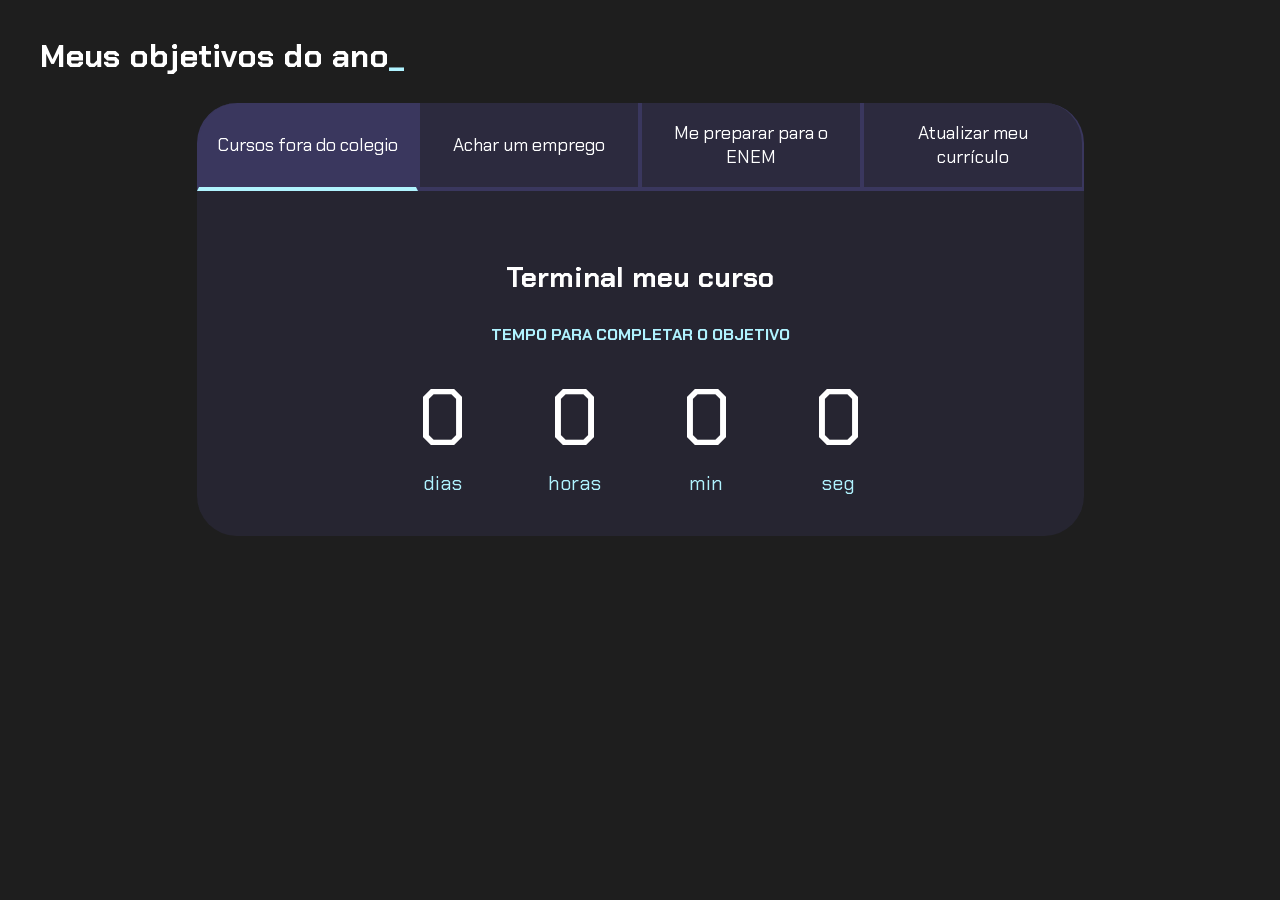
<file: Pagina (Part 2 Final)/index.html>
<!DOCTYPE html>
<html lang="pt-br">

<head>
    <meta charset="UTF-8">
    <meta name="viewport" content="width=device-width, initial-scale=1.0">
    <title>Meus objetivos do ano</title>
    <link rel="stylesheet" href="style.css">
</head>

<body>
    <section class="conteudo-principal">
        <h2 class="titulo-principal">Meus objetivos do ano<span>_</span></h2>
        <div class="conteudo">
            <div class="botoes">
                <button class="botao ativo">Cursos fora do colegio
                </button>
                <button class="botao">Achar um emprego</button>
                <button class="botao">Me preparar para o ENEM</button>
                <button class="botao">Atualizar meu currículo</button>
            </div>
            <div class="abas-textos">
                <div class="aba-conteudo ativo">
                    <h3 class="aba-conteudo-titulo-principal">Terminal meu curso</h3>
                    <h4 class="aba-conteudo-titulo-secundario">Tempo para completar o objetivo</h4>
                    <div class="contador">
                        <div class="contador-digito">
                            <p class="contador-digito-numero" id="dias0"></p>
                            <p class="contador-digito-texto">dias</p>
                        </div>
                        <div class="contador-digito">
                            <p class="contador-digito-numero" id="horas0"></p>
                            <p class="contador-digito-texto">horas</p>
                        </div>
                        <div class="contador-digito">
                            <p class="contador-digito-numero" id="min0"></p>
                            <p class="contador-digito-texto">min</p>
                        </div>
                        <div class="contador-digito">
                            <p class="contador-digito-numero" id="seg0"></p>
                            <p class="contador-digito-texto">seg</p>
                        </div>
                    </div>
                </div>
                <div class="aba-conteudo">
                    <h3 class="aba-conteudo-titulo-principal">Achar um emprego Joven Aprendiz</h3>
                    <h4 class="aba-conteudo-titulo-secundario">Tempo para completar o objetivo</h4>
                    <div class="contador">
                        <div class="contador-digito">
                            <p class="contador-digito-numero" id="dias1"></p>
                            <p class="contador-digito-texto">dias</p>
                        </div>
                        <div class="contador-digito">
                            <p class="contador-digito-numero" id="horas1"></p>
                            <p class="contador-digito-texto">horas</p>
                        </div>
                        <div class="contador-digito">
                            <p class="contador-digito-numero" id="min1"></p>
                            <p class="contador-digito-texto">min</p>
                        </div>
                        <div class="contador-digito">
                            <p class="contador-digito-numero" id="seg1"></p>
                            <p class="contador-digito-texto">seg</p>
                        </div>
                    </div>
                </div>
                <div class="aba-conteudo">
                    <h3 class="aba-conteudo-titulo-principal">Estudar para a prova antes de ela chegar</h3>
                    <h4 class="aba-conteudo-titulo-secundario">Tempo para completar o objetivo</h4>
                    <div class="contador">
                        <div class="contador-digito">
                            <p class="contador-digito-numero" id="dias2"></p>
                            <p class="contador-digito-texto">dias</p>
                        </div>
                        <div class="contador-digito">
                            <p class="contador-digito-numero" id="horas2"></p>
                            <p class="contador-digito-texto">horas</p>
                        </div>
                        <div class="contador-digito">
                            <p class="contador-digito-numero" id="min2"></p>
                            <p class="contador-digito-texto">min</p>
                        </div>
                        <div class="contador-digito">
                            <p class="contador-digito-numero" id="seg2"></p>
                            <p class="contador-digito-texto">seg</p>
                        </div>
                    </div>
                </div>
                <div class="aba-conteudo">
                    <h3 class="aba-conteudo-titulo-principal">Atualizar meu curriculo com os certificados dos cursos</h3>
                    <h4 class="aba-conteudo-titulo-secundario">Tempo para completar o objetivo</h4>
                    <div class="contador">
                        <div class="contador-digito">
                            <p class="contador-digito-numero" id="dias3"></p>
                            <p class="contador-digito-texto">dias</p>
                        </div>
                        <div class="contador-digito">
                            <p class="contador-digito-numero" id="horas3"></p>
                            <p class="contador-digito-texto">horas</p>
                        </div>
                        <div class="contador-digito">
                            <p class="contador-digito-numero" id="min3"></p>
                            <p class="contador-digito-texto">min</p>
                        </div>
                        <div class="contador-digito">
                            <p class="contador-digito-numero" id="seg3"></p>
                            <p class="contador-digito-texto">seg</p>
                        </div>
                    </div>
                </div>
            </div>
        </div>
    </section>
    <script src="main.js"></script>
</body>

</html>
</file>
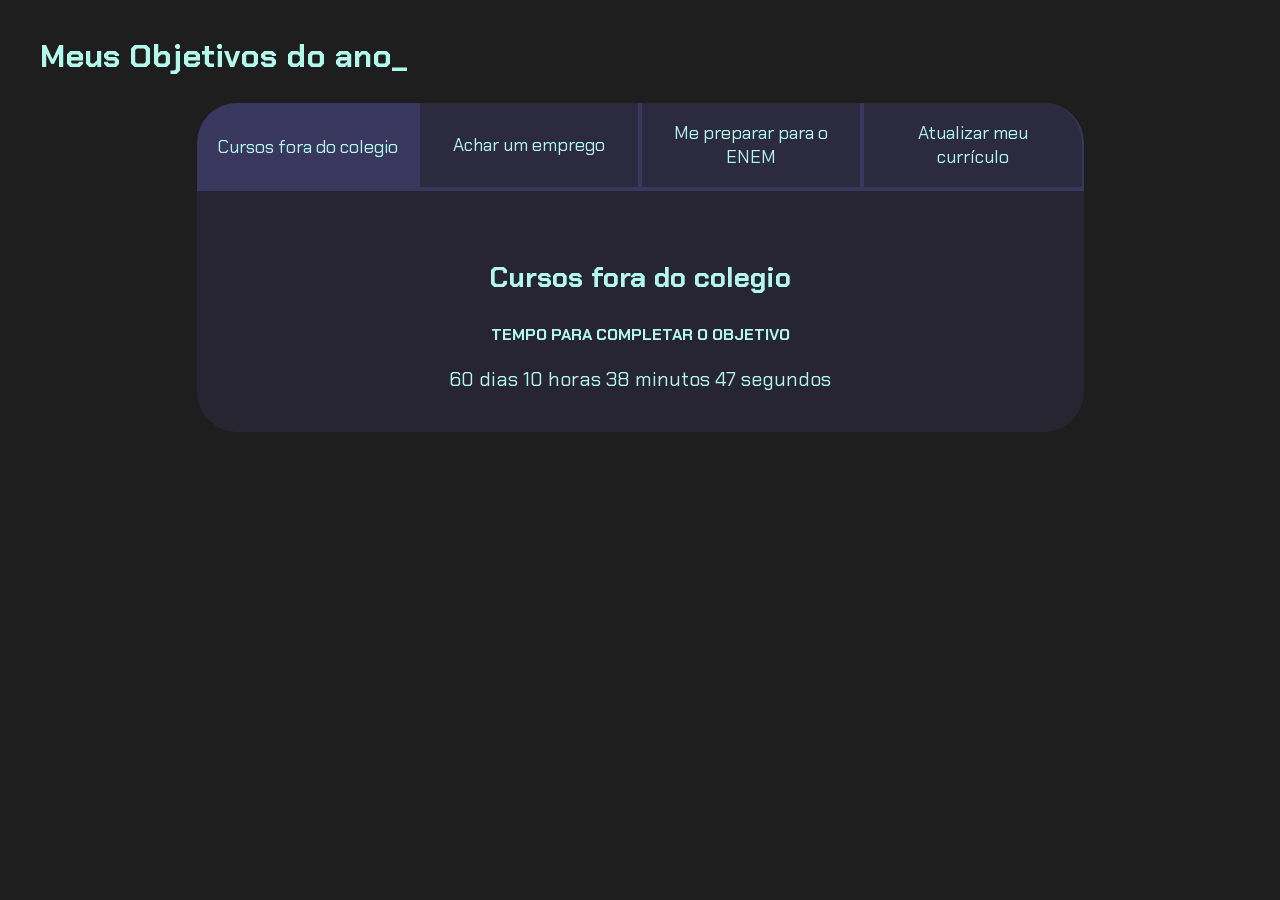
<file: Pagina (Parte 1)/index.html>
<!DOCTYPE html>
<html lang="pt-br">

<head>
    <meta charset="UTF-8">
    <meta name="viewport" content="width=device-width, initial-scale=1.0">
    <title>Meus objetivos do ano</title>
    <link rel="stylesheet" href="style (1).css">
</head>

<body>
    <section class="conteudo-principal">
        <h2 class="titulo-principal">Meus Objetivos do ano<span>_</span></h2>
        <div class="conteudo">
            <div class="botoes">
                <button class="botao ativo">Cursos fora do colegio</button>
                <button class="botao">Achar um emprego</button>
                <button class="botao">Me preparar para o ENEM</button>
                <button class="botao">Atualizar meu currículo</button>
            </div>
            <div class="abas-textos">
                <div class="aba-conteudo ativo">
                    <h3 class="aba-conteudo-titulo-principal">Cursos fora do colegio</h3>
                    <h4 class="aba-conteudo-titulo-secundario">Tempo para completar o objetivo</h4>
                    <div class="contador"></div>
                </div>
                <div class="aba-conteudo">
                    <h3 class="aba-conteudo-titulo-principal">Achar um emprego</h3>
                    <h4 class="aba-conteudo-titulo-secundario">Tempo para completar o objetivo</h4>
                    <div class="contador"></div>
                </div>
                <div class="aba-conteudo">
                    <h3 class="aba-conteudo-titulo-principal">Me preparar para o ENEM</h3>
                    <h4 class="aba-conteudo-titulo-secundario">Tempo para completar o objetivo</h4>
                    <div class="contador"></div>
                </div>
                <div class="aba-conteudo">
                    <h3 class="aba-conteudo-titulo-principal">Atualizar meu curriculo com os novos cursos ja feitos</h3>
                    <h4 class="aba-conteudo-titulo-secundario">Tempo para completar o objetivo</h4>
                    <div class="contador"></div>
                </div>
            </div>
        </div>
    </section>
    <script src="main.js"></script>
</body>

</html>
</file>
<file: Pagina (Part 2 Final)/style.css>
@import url('https://fonts.googleapis.com/css2?family=Chakra+Petch:wght@400;700&display=swap');

:root {
    --cor-de-fundo: #1E1E1E;
    --verde: #b0f3ff;
    --branco: #FFFFFF;
    --botao-ativo: #3A375E;
    --botao-inativo: rgba(58, 55, 94, 0.5);
    --texto-fundo: rgba(58, 55, 94, 0.3);
}

body {
    background-color: var(--cor-de-fundo);
    color: var(--branco);
    font-family: 'Chakra Petch', sans-serif;
}


.conteudo-principal {
    display: flex;
    flex-direction: column;
    justify-content: center;
    align-items: center;
    max-width: 1200px;
    width: 100%;
    margin: 0 auto;
}

.titulo-principal {
    text-align: left;
    width: 100%;
    font-size: 32px;
}

.titulo-principal span {
    color: var(--verde);
}


.botao {
    font-family: 'Chakra Petch', sans-serif;
    background-color: var(--botao-inativo);
    color: var(--branco);
    display: flex;
    justify-content: center;
    padding: 1em;
    font-size: 18px;
    align-items: center;
    width: 100%;
    border-bottom: 4px solid var(--botao-ativo);
    border-left: 2px solid var(--botao-ativo);
    border-right: 2px solid var(--botao-ativo);
    border-top: none;
}

.botao:first-child {
    border-radius: 40px 40px 0 0;
}

.botoes {
    display: block;
}

.botao.ativo {
    background-color: var(--botao-ativo);
    border-bottom: 4px solid var(--verde);
}

.abas-textos {
    background-color: var(--texto-fundo);
    padding: 40px;
    border-radius: 0 0 40px 40px;
}

.aba-conteudo.ativo {
    display: block;
}

.aba-conteudo {
    display: none;
}

.aba-conteudo-titulo-principal {
    font-size: 28px;
    text-align: center;
}

.aba-conteudo-titulo-secundario {
    text-align: center;
    color: var(--verde);
    text-transform: uppercase;
}

.contador {
    display: flex;
    justify-content: center;
    flex-wrap: wrap;
}

.contador-digito {
    padding: 0 16px;
    text-align: center;
    min-width: 100px;
}

.contador-digito-numero {
    font-size: 80px;
    margin: 0;

}

.contador-digito-texto {
    color: var(--verde);
    font-size: 20px;
    margin: 0;

}

@media screen and (min-width: 768px) {
    .botoes {
        display: flex;
    }

    .botao:first-child {
        border-radius: 40px 0 0 0;
    }

    .botao:last-child {
        border-radius: 0 40px 0 0;
    }
}
</file>
<file: Pagina (Parte 1)/style (1).css>
@import url('https://fonts.googleapis.com/css2?family=Chakra+Petch:wght@400;700&display=swap');

:root {
    --cor-de-fundo: #1e1e1e;
    --branco: #8a1c1c00;
    --branco: #b2f8ec;
    --botao-ativo: #3A375E;
    --botao-inativo: rgba(58, 55, 94, 0.5);
    --texto-fundo: rgba(58, 55, 94, 0.3);
}

body {
    background-color: var(--cor-de-fundo);
    color: var(--branco);
    font-family: 'Chakra Petch', sans-serif;
}


.conteudo-principal {
    display: flex;
    flex-direction: column;
    justify-content: center;
    align-items: center;
    max-width: 1200px;
    width: 100%;
    margin: 0 auto;
}

.titulo-principal {
    text-align: left;
    width: 100%;
    font-size: 32px;
}

.titulo-principal span {
    color: var(--verde);
}


.botao {
    font-family: 'Chakra Petch', sans-serif;
    background-color: var(--botao-inativo);
    color: var(--branco);
    display: flex;
    justify-content: center;
    padding: 1em;
    font-size: 18px;
    align-items: center;
    width: 100%;
    border-bottom: 4px solid var(--botao-ativo);
    border-left: 2px solid var(--botao-ativo);
    border-right: 2px solid var(--botao-ativo);
    border-top: none;
}

.botao:first-child {
    border-radius: 40px 40px 0 0;
}

.botoes {
    display: block;
}

.botao.ativo {
    background-color: var(--botao-ativo);
    border-bottom: 4px solid var(--verde);
}

.abas-textos {
    background-color: var(--texto-fundo);
    padding: 40px;
    border-radius: 0 0 40px 40px;
}

.aba-conteudo.ativo {
    display: block;
}

.aba-conteudo {
    display: none;
}

.aba-conteudo-titulo-principal {
    font-size: 28px;
    text-align: center;
}

.aba-conteudo-titulo-secundario {
    text-align: center;
    color: var(--verde);
    text-transform: uppercase;
}

.contador {
    font-size: 20px;
    text-align: center;
}

@media screen and (min-width: 768px) {
    .botoes {
        display: flex;
    }

    .botao:first-child {
        border-radius: 40px 0 0 0;
    }

    .botao:last-child {
        border-radius: 0 40px 0 0;
    }
}
</file>
